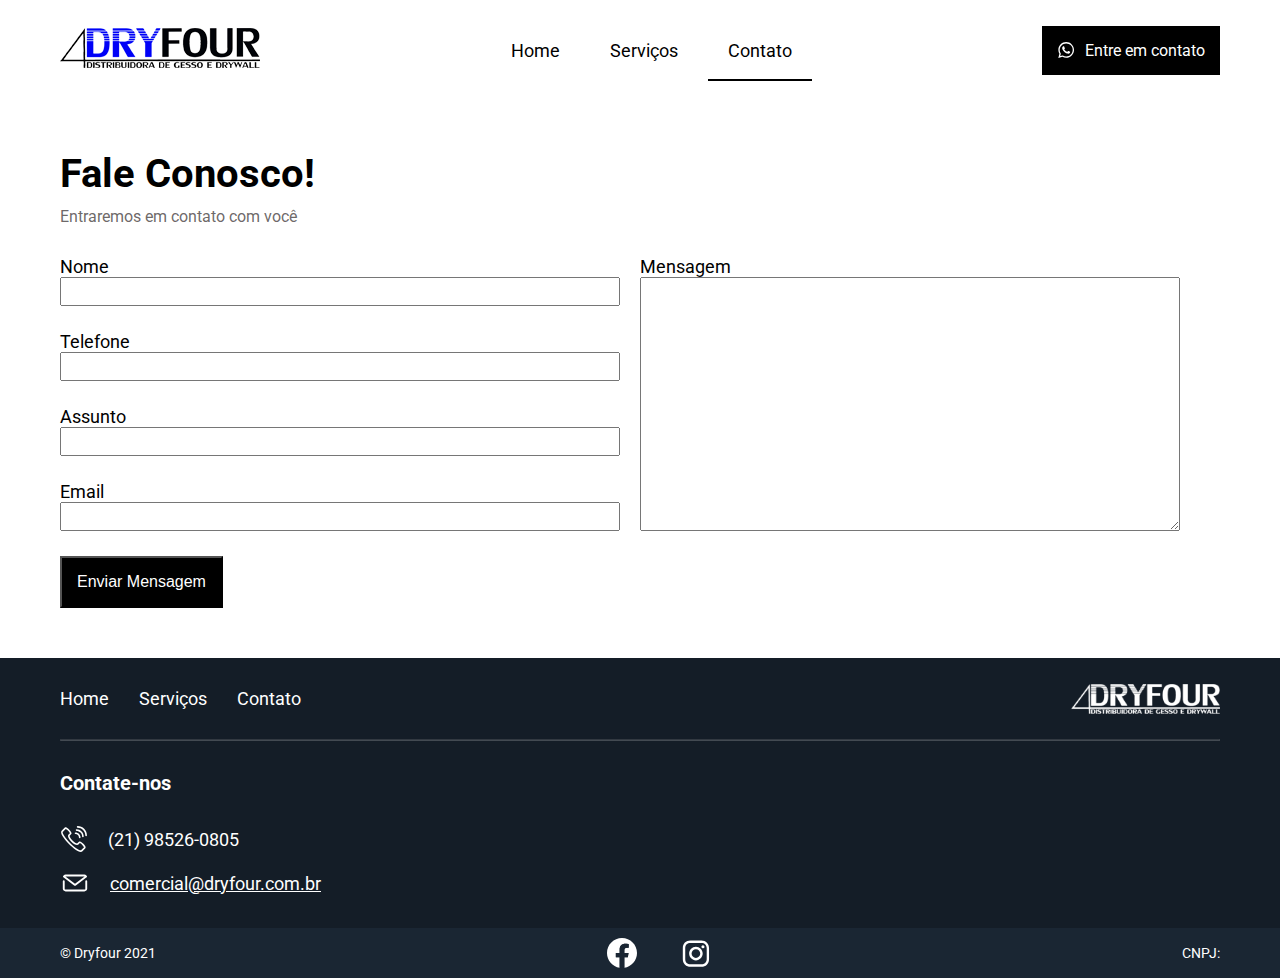
<file: contato.html>
<!DOCTYPE html>
<html lang="pt-BR">
<head>
    <meta charset="UTF-8">
    <meta http-equiv="X-UA-Compatible" content="IE=edge">
    <meta name="viewport" content="width=device-width, initial-scale=1.0">
    <title>DryFour</title>
    <link rel="stylesheet" href="./css/style.css" type="text/css">
    <link rel="preconnect" href="https://fonts.gstatic.com" crossorigin>
    <link href="https://fonts.googleapis.com/css2?family=Roboto:wght@400&display=swap" rel="stylesheet">
</head>
<body>    
    <header>
        <div class="container containerHeader">
            <div class="logo">
                <a href="/"><img src="./images/logo1.png" width="200"></a>
            </div>
            <nav class="navbar">
                <ul class="menu">
                    <li class="itemLi "><a class="itemLink" href="./index.html">Home</a></li>
                    <li class="itemLi"><a class="itemLink" href="./servicos.html">Serviços</a></li>
                    <li class="itemLi active"><a class="itemLink" href="./contato.html">Contato</a><span class="line"></span></li>
                </ul>
            </nav>
            <div class="btnHeader">
                <a class="btnHeaderLink" href="/"><svg class="whatsappIcon" xmlns="http://www.w3.org/2000/svg" xmlns:xlink="http://www.w3.org/1999/xlink" height="56.693px" id="Layer_1" style="enable-background:new 0 0 56.693 56.693;" version="1.1" viewBox="0 0 56.693 56.693" width="56.693px" xml:space="preserve"><style type="text/css">
                    .st0{fill-rule:evenodd;clip-rule:evenodd;}
                </style><g><path class="st0" d="M46.3802,10.7138c-4.6512-4.6565-10.8365-7.222-17.4266-7.2247c-13.5785,0-24.63,11.0506-24.6353,24.6333   c-0.0019,4.342,1.1325,8.58,3.2884,12.3159l-3.495,12.7657l13.0595-3.4257c3.5982,1.9626,7.6495,2.9971,11.7726,2.9985h0.01   c0.0008,0-0.0006,0,0.0002,0c13.5771,0,24.6293-11.0517,24.635-24.6347C53.5914,21.5595,51.0313,15.3701,46.3802,10.7138z    M28.9537,48.6163h-0.0083c-3.674-0.0014-7.2777-0.9886-10.4215-2.8541l-0.7476-0.4437l-7.7497,2.0328l2.0686-7.5558   l-0.4869-0.7748c-2.0496-3.26-3.1321-7.028-3.1305-10.8969c0.0044-11.2894,9.19-20.474,20.4842-20.474   c5.469,0.0017,10.6101,2.1344,14.476,6.0047c3.8658,3.8703,5.9936,9.0148,5.9914,14.4859   C49.4248,39.4307,40.2395,48.6163,28.9537,48.6163z"/><path class="st0" d="M40.1851,33.281c-0.6155-0.3081-3.6419-1.797-4.2061-2.0026c-0.5642-0.2054-0.9746-0.3081-1.3849,0.3081   c-0.4103,0.6161-1.59,2.0027-1.9491,2.4136c-0.359,0.4106-0.7182,0.4623-1.3336,0.1539c-0.6155-0.3081-2.5989-0.958-4.95-3.0551   c-1.83-1.6323-3.0653-3.6479-3.4245-4.2643c-0.359-0.6161-0.0382-0.9492,0.27-1.2562c0.2769-0.2759,0.6156-0.7189,0.9234-1.0784   c0.3077-0.3593,0.4103-0.6163,0.6155-1.0268c0.2052-0.4109,0.1027-0.7704-0.0513-1.0784   c-0.1539-0.3081-1.3849-3.3379-1.8978-4.5706c-0.4998-1.2001-1.0072-1.0375-1.3851-1.0566   c-0.3585-0.0179-0.7694-0.0216-1.1797-0.0216s-1.0773,0.1541-1.6414,0.7702c-0.5642,0.6163-2.1545,2.1056-2.1545,5.1351   c0,3.0299,2.2057,5.9569,2.5135,6.3676c0.3077,0.411,4.3405,6.6282,10.5153,9.2945c1.4686,0.6343,2.6152,1.013,3.5091,1.2966   c1.4746,0.4686,2.8165,0.4024,3.8771,0.2439c1.1827-0.1767,3.6419-1.489,4.1548-2.9267c0.513-1.438,0.513-2.6706,0.359-2.9272   C41.211,33.7433,40.8006,33.5892,40.1851,33.281z"/></g></svg>Entre em contato</a>
            </div>
        </div>
    </header>
    <main>
        <section >
            <div class="container containerSectionContact">
                <h2 class="titleSection">Fale Conosco!</h1>
                <p class="textGray">Entraremos em contato com você</p>
                <form action="https://api.staticforms.xyz/submit" method="POST">
                    <input type="text" name="honeypot" style="display: none;">
                    <input type="hidden" name="accessKey" value="c06d36da-dfe5-4358-8bc7-0dbd9de23b1b">
                    <input type="hidden" name="redirectTo" value="">
                    <div class="formCol">
                        <div class="formColtwo">
                            <div class="formContent">
                                <label for="name">Nome</label>
                                <input class="formInput" name="name" type="text" required maxlength="75" minlength="2">
                                <label for="phone">Telefone</label>
                                <input class="formInput" name="phone" type="tel" pattern="[0-9]{9}" required>
                                <label for="subject">Assunto</label>
                                <input class="formInput" name="subject" type="text" required maxlength="25">
                                <label for="email" >Email</label>
                                <input class="formInput" name="email" type="email" required maxlength="50">
                            </div>
                            <div class="formContent">
                                <label for="message">Mensagem</label>
                                <textarea name="message" class="formInput message" required maxlength="500"></textarea>
                            </div>
                        </div>
                    </div>
                    <input class="btnSectionLink" type="submit" value="Enviar Mensagem">
                </form>
            </div>
        </section>
    </main>
    <footer>
        <div class="container containerFooter">
            <div class="footerHeader">
                <nav>
                    <ul class="menuFooter">
                        <li><a href="./index.html">Home</a></li>
                        <li><a href="./servicos.html">Serviços</a></li>
                        <li><a href="#">Contato</a></li>
                    </ul>
                </nav>
                <img src="./images/logo-white.png" height="30px">
            </div>
            <hr class="line">
            <div class="contact">
                <h3 class="titleFooter">Contate-nos</h3>
                <div class="displayType telephone">
                    <svg xmlns="http://www.w3.org/2000/svg" width="28px" height="28px" xmlns:xlink="http://www.w3.org/1999/xlink" enable-background="new 0 0 26 26" id="Слой_1" version="1.1" viewBox="0 0 26 26" xml:space="preserve"><g><path d="M18.3085938,15.2519531c-0.3701172,0-0.6054688,0.1582031-0.7382813,0.2910156l-1.4833984,1.484375   c-0.0117188,0.0117188-0.0751953,0.0429688-0.2216797,0.0429688c-0.8173828,0-2.5527344-0.9091797-4.2890625-2.6464844   c-2.3339844-2.3330078-2.8486328-4.265625-2.6035156-4.5107422l1.484375-1.4833984   c0.9785156-0.9785156-0.7529297-3.0019531-1.8720703-4.1210938C8.0771484,3.8007813,6.3339844,2.1455078,5.203125,2.1455078   c-0.3701172,0-0.6054688,0.1582031-0.7382813,0.2910156l-2.96875,2.96875   c-0.890625,0.890625-0.5732422,2.6201172,0.9453125,5.1396484c1.3105469,2.1757813,3.3828125,4.7246094,5.8359375,7.1777344   C11.8994141,21.3447266,16.6992188,25,19.2568359,25h0.0009766c0.6953125,0,1.1113281-0.2695313,1.3369141-0.4960938   l2.96875-2.96875c0.9785156-0.9775391-0.7529297-3.0009766-1.8720703-4.1201172   C21.1835938,16.9072266,19.4404297,15.2519531,18.3085938,15.2519531z M19.5341797,23.4433594   C19.5126953,23.4648438,19.4306641,23.5,19.2568359,23.5c-1.4931641,0-5.4775391-2.3964844-9.9189453-6.8378906   c-2.3691406-2.3691406-4.3623047-4.8164063-5.6123047-6.890625C2.3291016,7.4521484,2.4482422,6.5742188,2.5566406,6.4658203   l2.7763672-2.7763672c0.3701172,0.1513672,1.1992188,0.6875,2.1914063,1.6796875   c0.9931641,0.9931641,1.5283203,1.8222656,1.6796875,2.1914063L7.9121094,8.8525391   c-1.3837891,1.3857422,0.3798828,4.4091797,2.6035156,6.6318359c1.9023438,1.9033203,3.9521484,3.0859375,5.3496094,3.0859375   c0.6601563,0,1.0615234-0.2617188,1.2822266-0.4824219l1.2919922-1.2919922   c0.3691406,0.1513672,1.1982422,0.6865234,2.1914063,1.6796875c0.9921875,0.9931641,1.5283203,1.8212891,1.6796875,2.1914063   L19.5341797,23.4433594z" fill="#fff"/><path d="M22.4667969,3.5332031C20.8339844,1.8994141,18.6601563,1,16.3466797,1   c-0.0009766,0-0.0019531,0-0.0019531,0c-0.4140625,0-0.75,0.3359375-0.75,0.75s0.3359375,0.75,0.75,0.75   c0.0009766,0,0.0009766,0,0.0019531,0c1.9130859,0,3.7099609,0.7431641,5.0595703,2.09375   C22.7568359,5.9443359,23.5,7.7412109,23.5,9.6552734c0,0.4140625,0.3359375,0.75,0.75,0.75s0.75-0.3359375,0.75-0.75   C25.0009766,7.3408203,24.1005859,5.1669922,22.4667969,3.5332031z" fill="#fff"/><path d="M15.3554688,5.4658203c0.0009766,0,0.0009766,0,0.0019531,0   c1.3847656,0,2.6845703,0.5380859,3.6621094,1.5146484c0.9765625,0.9775391,1.5146484,2.2783203,1.5146484,3.6640625   c0,0.4140625,0.3359375,0.75,0.75,0.75s0.75-0.3359375,0.75-0.75c0.0009766-1.7861328-0.6933594-3.4638672-1.9541016-4.7246094   c-1.2607422-1.2597656-2.9375-1.9541016-4.7226563-1.9541016c-0.0009766,0-0.0019531,0-0.0019531,0   c-0.4140625,0-0.75,0.3359375-0.75,0.75S14.9414063,5.4658203,15.3554688,5.4658203z" fill="#fff"/><path d="M14.3662109,8.4316406c0.0009766,0,0.0009766,0,0.0019531,0   c0.8554688,0,1.6601563,0.3330078,2.2636719,0.9365234c0.6044922,0.6044922,0.9365234,1.4091797,0.9365234,2.265625   c0,0.4140625,0.3359375,0.75,0.75,0.75s0.75-0.3359375,0.75-0.75c0.0009766-1.2568359-0.4882813-2.4384766-1.3759766-3.3261719   C16.8056641,7.4199219,15.625,6.9316406,14.3681641,6.9316406c-0.0009766,0-0.0019531,0-0.0019531,0   c-0.4140625,0-0.75,0.3359375-0.75,0.75S13.9521484,8.4316406,14.3662109,8.4316406z" fill="#fff"/></g></svg>
                    <span>(21) 98526-0805</span>
                </div>
                <div class="displayType mail">
                    <svg xmlns="http://www.w3.org/2000/svg" fill="#fff" width="30px" height="30px" viewBox="0 0 32 32"><title/><g data-name="mail email e-mail letter" id="mail_email_e-mail_letter"><path d="M28,13a1,1,0,0,0-1,1v8a1,1,0,0,1-1,1H6a1,1,0,0,1-1-1V14a1,1,0,0,0-2,0v8a3,3,0,0,0,.88,2.12A3,3,0,0,0,6,25H26a3,3,0,0,0,2.12-.88A3,3,0,0,0,29,22V14A1,1,0,0,0,28,13Z"/><path d="M15.4,18.8a1,1,0,0,0,1.2,0L28.41,9.94a1,1,0,0,0,.3-1.23,3.06,3.06,0,0,0-.59-.83A3,3,0,0,0,26,7H6a3,3,0,0,0-2.12.88,3.06,3.06,0,0,0-.59.83,1,1,0,0,0,.3,1.23ZM6,9H26a.9.9,0,0,1,.28,0L16,16.75,5.72,9A.9.9,0,0,1,6,9Z"/></g></svg>
                    <a href="mailto:comercial@dryfour.com.br">comercial@dryfour.com.br</a>
                </div>
            </div>            
        </div>
        <div class="lastFooterBackground">
            <div class="lastFooter container">
                <a href="./index.html" target="_blank" title="Todos os direitos reservados" rel="author"> © Dryfour 2021 </a>
                <div class="icons">
                    <a class="iconsLink" href="https://www.facebook.com/dryfour.drywall">
                        <svg class="facebookIcon" style="fill-rule:evenodd;clip-rule:evenodd;stroke-linejoin:round;stroke-miterlimit:2;" version="1.1" viewBox="0 0 512 512"  xml:space="preserve" xmlns="http://www.w3.org/2000/svg"                 xmlns:serif="http://www.serif.com/" xmlns:xlink="http://www.w3.org/1999/xlink">
                            <g>
                                <path d="M512,256c0,-141.385 -114.615,-256 -256,-256c-141.385,0 -256,114.615 -256,256c0,127.777 93.616,233.685 216,252.89l0,-178.89l-65,0l0,-74l65,0l0,-56.4c0,-64.16 38.219,-99.6 96.695,-99.6c28.009,0 57.305,5 57.305,5l0,63l-32.281,0c-31.801,0 -41.719,19.733 -41.719,39.978l0,48.022l71,0l-11.35,74l-59.65,0l0,178.89c122.385,-19.205 216,-125.113 216,-252.89Z" style="fill:#fff;fill-rule:#141d27;"/>
                                <path d="M355.65,330l11.35,-74l-71,0l0,-48.022c0,-20.245 9.917,-39.978 41.719,-39.978l32.281,0l0,-63c0,0 -29.297,-5 -57.305,-5c-58.476,0 -96.695,35.44 -96.695,99.6l0,56.4l-65,0l0,74l65,0l0,178.89c13.033,2.045 26.392,3.11 40,3.11c13.608,0 26.966,-1.065 40,-3.11l0,-178.89l59.65,0Z" style="fill:#1a2633;fill-rule:nonzero;"/>
                            </g>
                        </svg>
                    </a>
                    <a a class="iconsLink" href="https://www.instagram.com/cleberamora/">
                        <svg class="instagranIcon" xmlns="http://www.w3.org/2000/svg" xmlns:xlink="http://www.w3.org/1999/xlink" version="1.1" id="Layer_1" x="0px" y="0px" viewBox="0 0 56.7 56.7" enable-background="new 0 0 56.7 56.7" xml:space="preserve">
                            <g>
                                <path d="M28.2,16.7c-7,0-12.8,5.7-12.8,12.8s5.7,12.8,12.8,12.8S41,36.5,41,29.5S35.2,16.7,28.2,16.7z M28.2,37.7   c-4.5,0-8.2-3.7-8.2-8.2s3.7-8.2,8.2-8.2s8.2,3.7,8.2,8.2S32.7,37.7,28.2,37.7z"/>
                                <circle cx="41.5" cy="16.4" r="2.9"/>
                                <path d="M49,8.9c-2.6-2.7-6.3-4.1-10.5-4.1H17.9c-8.7,0-14.5,5.8-14.5,14.5v20.5c0,4.3,1.4,8,4.2,10.7c2.7,2.6,6.3,3.9,10.4,3.9   h20.4c4.3,0,7.9-1.4,10.5-3.9c2.7-2.6,4.1-6.3,4.1-10.6V19.3C53,15.1,51.6,11.5,49,8.9z M48.6,39.9c0,3.1-1.1,5.6-2.9,7.3   s-4.3,2.6-7.3,2.6H18c-3,0-5.5-0.9-7.3-2.6C8.9,45.4,8,42.9,8,39.8V19.3c0-3,0.9-5.5,2.7-7.3c1.7-1.7,4.3-2.6,7.3-2.6h20.6   c3,0,5.5,0.9,7.3,2.7c1.7,1.8,2.7,4.3,2.7,7.2V39.9L48.6,39.9z"/>
                            </g>
                        </svg>
                    </a>
                </div>
                <span>CNPJ: </span>
            </div>
        </div> 
    </footer>
    <script src="./script.js"></script>
</body>
</html>
</file>
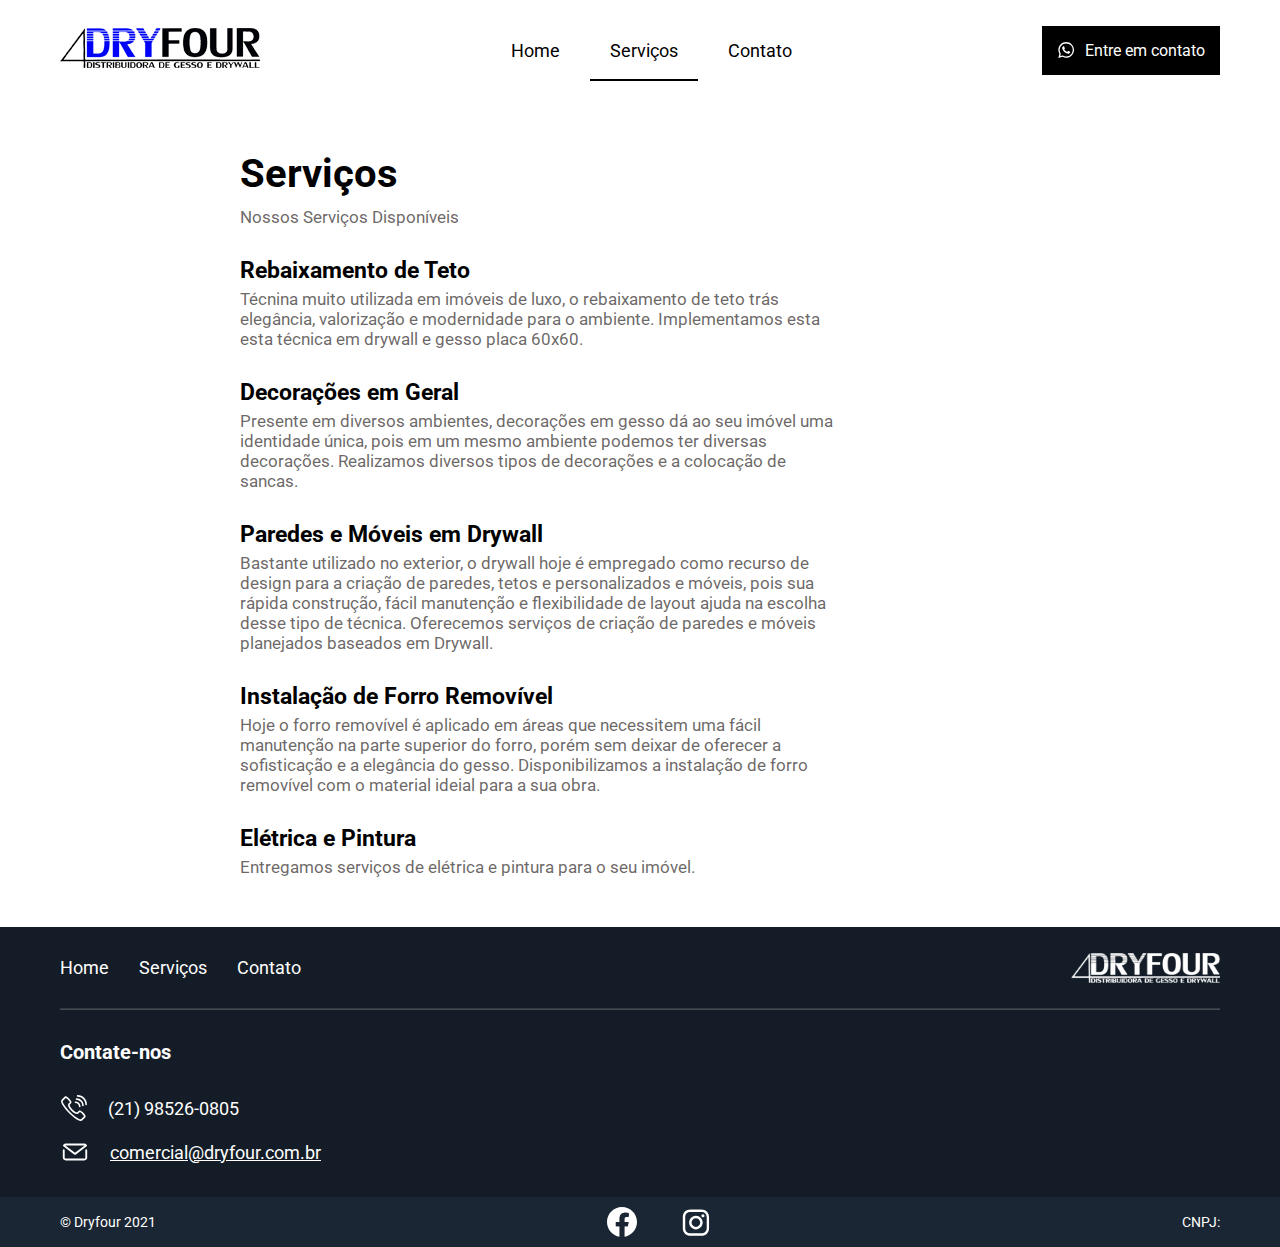
<file: servicos.html>
<!DOCTYPE html>
<html lang="pt-BR">
<head>
    <meta charset="UTF-8">
    <meta http-equiv="X-UA-Compatible" content="IE=edge">
    <meta name="viewport" content="width=device-width, initial-scale=1.0">
    <title>DryFour</title>
    <link rel="stylesheet" href="./css/style.css" type="text/css">
    <link rel="preconnect" href="https://fonts.gstatic.com" crossorigin>
    <link href="https://fonts.googleapis.com/css2?family=Roboto:wght@400&display=swap" rel="stylesheet">
</head>
<body>    
    <header>
        <div class="container containerHeader">
            <div class="logo">
                <a href="/"><img src="./images/logo1.png" width="200"></a>
            </div>
            <nav class="navbar">
                <ul class="menu">
                    <li class="itemLi"><a class="itemLink" href="./index.html">Home</a></li>
                    <li class="itemLi active"><a class="itemLink" href="./servicos.html">Serviços</a></li>
                    <li class="itemLi"><a class="itemLink" href="./contato.html">Contato</a><span class="line"></span></li>
                </ul>
            </nav>
            <div class="btnHeader">
                <a class="btnHeaderLink" href="/"><svg class="whatsappIcon" xmlns="http://www.w3.org/2000/svg" xmlns:xlink="http://www.w3.org/1999/xlink" height="56.693px" id="Layer_1" style="enable-background:new 0 0 56.693 56.693;" version="1.1" viewBox="0 0 56.693 56.693" width="56.693px" xml:space="preserve"><style type="text/css">
                    .st0{fill-rule:evenodd;clip-rule:evenodd;}
                </style><g><path class="st0" d="M46.3802,10.7138c-4.6512-4.6565-10.8365-7.222-17.4266-7.2247c-13.5785,0-24.63,11.0506-24.6353,24.6333   c-0.0019,4.342,1.1325,8.58,3.2884,12.3159l-3.495,12.7657l13.0595-3.4257c3.5982,1.9626,7.6495,2.9971,11.7726,2.9985h0.01   c0.0008,0-0.0006,0,0.0002,0c13.5771,0,24.6293-11.0517,24.635-24.6347C53.5914,21.5595,51.0313,15.3701,46.3802,10.7138z    M28.9537,48.6163h-0.0083c-3.674-0.0014-7.2777-0.9886-10.4215-2.8541l-0.7476-0.4437l-7.7497,2.0328l2.0686-7.5558   l-0.4869-0.7748c-2.0496-3.26-3.1321-7.028-3.1305-10.8969c0.0044-11.2894,9.19-20.474,20.4842-20.474   c5.469,0.0017,10.6101,2.1344,14.476,6.0047c3.8658,3.8703,5.9936,9.0148,5.9914,14.4859   C49.4248,39.4307,40.2395,48.6163,28.9537,48.6163z"/><path class="st0" d="M40.1851,33.281c-0.6155-0.3081-3.6419-1.797-4.2061-2.0026c-0.5642-0.2054-0.9746-0.3081-1.3849,0.3081   c-0.4103,0.6161-1.59,2.0027-1.9491,2.4136c-0.359,0.4106-0.7182,0.4623-1.3336,0.1539c-0.6155-0.3081-2.5989-0.958-4.95-3.0551   c-1.83-1.6323-3.0653-3.6479-3.4245-4.2643c-0.359-0.6161-0.0382-0.9492,0.27-1.2562c0.2769-0.2759,0.6156-0.7189,0.9234-1.0784   c0.3077-0.3593,0.4103-0.6163,0.6155-1.0268c0.2052-0.4109,0.1027-0.7704-0.0513-1.0784   c-0.1539-0.3081-1.3849-3.3379-1.8978-4.5706c-0.4998-1.2001-1.0072-1.0375-1.3851-1.0566   c-0.3585-0.0179-0.7694-0.0216-1.1797-0.0216s-1.0773,0.1541-1.6414,0.7702c-0.5642,0.6163-2.1545,2.1056-2.1545,5.1351   c0,3.0299,2.2057,5.9569,2.5135,6.3676c0.3077,0.411,4.3405,6.6282,10.5153,9.2945c1.4686,0.6343,2.6152,1.013,3.5091,1.2966   c1.4746,0.4686,2.8165,0.4024,3.8771,0.2439c1.1827-0.1767,3.6419-1.489,4.1548-2.9267c0.513-1.438,0.513-2.6706,0.359-2.9272   C41.211,33.7433,40.8006,33.5892,40.1851,33.281z"/></g></svg>Entre em contato</a>
            </div>
        </div>
    </header>
    <main>
        <section>
            <div class="containerSection">
                <h2 class="titleSection">Serviços</h2>
                <p class="textGray">Nossos Serviços Disponíveis</p>
                <div class="containerServicos">
                    <h3>Rebaixamento de Teto</h3>
                    <p>Técnina muito utilizada em imóveis de luxo, o rebaixamento de teto trás elegância, valorização e modernidade para o ambiente. Implementamos esta esta técnica em drywall e gesso placa 60x60.</p>
                </div>
                <div class="containerServicos">
                    <h3>Decorações em Geral</h3>
                    <p>Presente em diversos ambientes, decorações em gesso dá ao seu imóvel uma identidade única, pois em um mesmo ambiente podemos ter diversas decorações. Realizamos diversos tipos de decorações e a colocação de sancas.</p>
                </div>
                <div class="containerServicos">
                    <h3>Paredes e Móveis em Drywall</h3>
                    <p>Bastante utilizado no exterior, o drywall hoje é empregado como recurso de design para a criação de paredes, tetos e personalizados e móveis, pois sua rápida construção, fácil manutenção e flexibilidade de layout ajuda na escolha desse tipo de técnica. Oferecemos serviços de criação de paredes e móveis planejados baseados em Drywall.</p>
                </div>
                <div class="containerServicos">
                    <h3>Instalação de Forro Removível</h3>
                    <p>Hoje o forro removível é aplicado em áreas que necessitem uma fácil manutenção na parte superior do forro, porém sem deixar de oferecer a sofisticação e a elegância do gesso. Disponibilizamos a instalação de forro removível com o material ideial para a sua obra.</p>
                </div>
                <div class="containerServicos">
                    <h3>Elétrica e Pintura</h3>
                    <p>Entregamos serviços de elétrica e pintura para o seu imóvel.</p>
                </div>
            </div>
        </section>
    </main>
    <footer>
        <div class="container containerFooter">
            <div class="footerHeader">
                <nav>
                    <ul class="menuFooter">
                        <li><a href="./index.html">Home</a></li>
                        <li><a href="#">Serviços</a></li>
                        <li><a href="#">Contato</a></li>
                    </ul>
                </nav>
                <img src="./images/logo-white.png" height="30px">
            </div>
            <hr class="line">
            <div class="contact">
                <h3 class="titleFooter">Contate-nos</h3>
                <div class="telephone displayType">
                    <svg xmlns="http://www.w3.org/2000/svg" width="28px" xmlns:xlink="http://www.w3.org/1999/xlink" enable-background="new 0 0 26 26" id="Слой_1" version="1.1" viewBox="0 0 26 26" xml:space="preserve"><g><path d="M18.3085938,15.2519531c-0.3701172,0-0.6054688,0.1582031-0.7382813,0.2910156l-1.4833984,1.484375   c-0.0117188,0.0117188-0.0751953,0.0429688-0.2216797,0.0429688c-0.8173828,0-2.5527344-0.9091797-4.2890625-2.6464844   c-2.3339844-2.3330078-2.8486328-4.265625-2.6035156-4.5107422l1.484375-1.4833984   c0.9785156-0.9785156-0.7529297-3.0019531-1.8720703-4.1210938C8.0771484,3.8007813,6.3339844,2.1455078,5.203125,2.1455078   c-0.3701172,0-0.6054688,0.1582031-0.7382813,0.2910156l-2.96875,2.96875   c-0.890625,0.890625-0.5732422,2.6201172,0.9453125,5.1396484c1.3105469,2.1757813,3.3828125,4.7246094,5.8359375,7.1777344   C11.8994141,21.3447266,16.6992188,25,19.2568359,25h0.0009766c0.6953125,0,1.1113281-0.2695313,1.3369141-0.4960938   l2.96875-2.96875c0.9785156-0.9775391-0.7529297-3.0009766-1.8720703-4.1201172   C21.1835938,16.9072266,19.4404297,15.2519531,18.3085938,15.2519531z M19.5341797,23.4433594   C19.5126953,23.4648438,19.4306641,23.5,19.2568359,23.5c-1.4931641,0-5.4775391-2.3964844-9.9189453-6.8378906   c-2.3691406-2.3691406-4.3623047-4.8164063-5.6123047-6.890625C2.3291016,7.4521484,2.4482422,6.5742188,2.5566406,6.4658203   l2.7763672-2.7763672c0.3701172,0.1513672,1.1992188,0.6875,2.1914063,1.6796875   c0.9931641,0.9931641,1.5283203,1.8222656,1.6796875,2.1914063L7.9121094,8.8525391   c-1.3837891,1.3857422,0.3798828,4.4091797,2.6035156,6.6318359c1.9023438,1.9033203,3.9521484,3.0859375,5.3496094,3.0859375   c0.6601563,0,1.0615234-0.2617188,1.2822266-0.4824219l1.2919922-1.2919922   c0.3691406,0.1513672,1.1982422,0.6865234,2.1914063,1.6796875c0.9921875,0.9931641,1.5283203,1.8212891,1.6796875,2.1914063   L19.5341797,23.4433594z" fill="#fff"/><path d="M22.4667969,3.5332031C20.8339844,1.8994141,18.6601563,1,16.3466797,1   c-0.0009766,0-0.0019531,0-0.0019531,0c-0.4140625,0-0.75,0.3359375-0.75,0.75s0.3359375,0.75,0.75,0.75   c0.0009766,0,0.0009766,0,0.0019531,0c1.9130859,0,3.7099609,0.7431641,5.0595703,2.09375   C22.7568359,5.9443359,23.5,7.7412109,23.5,9.6552734c0,0.4140625,0.3359375,0.75,0.75,0.75s0.75-0.3359375,0.75-0.75   C25.0009766,7.3408203,24.1005859,5.1669922,22.4667969,3.5332031z" fill="#fff"/><path d="M15.3554688,5.4658203c0.0009766,0,0.0009766,0,0.0019531,0   c1.3847656,0,2.6845703,0.5380859,3.6621094,1.5146484c0.9765625,0.9775391,1.5146484,2.2783203,1.5146484,3.6640625   c0,0.4140625,0.3359375,0.75,0.75,0.75s0.75-0.3359375,0.75-0.75c0.0009766-1.7861328-0.6933594-3.4638672-1.9541016-4.7246094   c-1.2607422-1.2597656-2.9375-1.9541016-4.7226563-1.9541016c-0.0009766,0-0.0019531,0-0.0019531,0   c-0.4140625,0-0.75,0.3359375-0.75,0.75S14.9414063,5.4658203,15.3554688,5.4658203z" fill="#fff"/><path d="M14.3662109,8.4316406c0.0009766,0,0.0009766,0,0.0019531,0   c0.8554688,0,1.6601563,0.3330078,2.2636719,0.9365234c0.6044922,0.6044922,0.9365234,1.4091797,0.9365234,2.265625   c0,0.4140625,0.3359375,0.75,0.75,0.75s0.75-0.3359375,0.75-0.75c0.0009766-1.2568359-0.4882813-2.4384766-1.3759766-3.3261719   C16.8056641,7.4199219,15.625,6.9316406,14.3681641,6.9316406c-0.0009766,0-0.0019531,0-0.0019531,0   c-0.4140625,0-0.75,0.3359375-0.75,0.75S13.9521484,8.4316406,14.3662109,8.4316406z" fill="#fff"/></g></svg>
                    <span>(21) 98526-0805</span>
                </div>
                <div class="mail displayType">
                    <svg xmlns="http://www.w3.org/2000/svg" fill="#fff" width="30px" viewBox="0 0 32 32"><title/><g data-name="mail email e-mail letter" id="mail_email_e-mail_letter"><path d="M28,13a1,1,0,0,0-1,1v8a1,1,0,0,1-1,1H6a1,1,0,0,1-1-1V14a1,1,0,0,0-2,0v8a3,3,0,0,0,.88,2.12A3,3,0,0,0,6,25H26a3,3,0,0,0,2.12-.88A3,3,0,0,0,29,22V14A1,1,0,0,0,28,13Z"/><path d="M15.4,18.8a1,1,0,0,0,1.2,0L28.41,9.94a1,1,0,0,0,.3-1.23,3.06,3.06,0,0,0-.59-.83A3,3,0,0,0,26,7H6a3,3,0,0,0-2.12.88,3.06,3.06,0,0,0-.59.83,1,1,0,0,0,.3,1.23ZM6,9H26a.9.9,0,0,1,.28,0L16,16.75,5.72,9A.9.9,0,0,1,6,9Z"/></g></svg>
                    <a href="#">comercial@dryfour.com.br</a>
                </div>
            </div>            
        </div>
        <div class="lastFooterBackground">
            <div class="lastFooter container">
                <a href="./index.html" target="_blank" title="Todos os direitos reservados" rel="author"> © Dryfour 2021 </a>
                <div class="icons">
                    <a class="iconsLink" href="https://www.facebook.com/dryfour.drywall">
                        <svg class="facebookIcon" style="fill-rule:evenodd;clip-rule:evenodd;stroke-linejoin:round;stroke-miterlimit:2;" version="1.1" viewBox="0 0 512 512"  xml:space="preserve" xmlns="http://www.w3.org/2000/svg"                 xmlns:serif="http://www.serif.com/" xmlns:xlink="http://www.w3.org/1999/xlink">
                            <g>
                                <path d="M512,256c0,-141.385 -114.615,-256 -256,-256c-141.385,0 -256,114.615 -256,256c0,127.777 93.616,233.685 216,252.89l0,-178.89l-65,0l0,-74l65,0l0,-56.4c0,-64.16 38.219,-99.6 96.695,-99.6c28.009,0 57.305,5 57.305,5l0,63l-32.281,0c-31.801,0 -41.719,19.733 -41.719,39.978l0,48.022l71,0l-11.35,74l-59.65,0l0,178.89c122.385,-19.205 216,-125.113 216,-252.89Z" style="fill:#fff;fill-rule:#141d27;"/>
                                <path d="M355.65,330l11.35,-74l-71,0l0,-48.022c0,-20.245 9.917,-39.978 41.719,-39.978l32.281,0l0,-63c0,0 -29.297,-5 -57.305,-5c-58.476,0 -96.695,35.44 -96.695,99.6l0,56.4l-65,0l0,74l65,0l0,178.89c13.033,2.045 26.392,3.11 40,3.11c13.608,0 26.966,-1.065 40,-3.11l0,-178.89l59.65,0Z" style="fill:#1a2633;fill-rule:nonzero;"/>
                            </g>
                        </svg>
                    </a>
                    <a a class="iconsLink" href="https://www.instagram.com/cleberamora/">
                        <svg class="instagranIcon" xmlns="http://www.w3.org/2000/svg" xmlns:xlink="http://www.w3.org/1999/xlink" version="1.1" id="Layer_1" x="0px" y="0px" viewBox="0 0 56.7 56.7" enable-background="new 0 0 56.7 56.7" xml:space="preserve">
                            <g>
                                <path d="M28.2,16.7c-7,0-12.8,5.7-12.8,12.8s5.7,12.8,12.8,12.8S41,36.5,41,29.5S35.2,16.7,28.2,16.7z M28.2,37.7   c-4.5,0-8.2-3.7-8.2-8.2s3.7-8.2,8.2-8.2s8.2,3.7,8.2,8.2S32.7,37.7,28.2,37.7z"/>
                                <circle cx="41.5" cy="16.4" r="2.9"/>
                                <path d="M49,8.9c-2.6-2.7-6.3-4.1-10.5-4.1H17.9c-8.7,0-14.5,5.8-14.5,14.5v20.5c0,4.3,1.4,8,4.2,10.7c2.7,2.6,6.3,3.9,10.4,3.9   h20.4c4.3,0,7.9-1.4,10.5-3.9c2.7-2.6,4.1-6.3,4.1-10.6V19.3C53,15.1,51.6,11.5,49,8.9z M48.6,39.9c0,3.1-1.1,5.6-2.9,7.3   s-4.3,2.6-7.3,2.6H18c-3,0-5.5-0.9-7.3-2.6C8.9,45.4,8,42.9,8,39.8V19.3c0-3,0.9-5.5,2.7-7.3c1.7-1.7,4.3-2.6,7.3-2.6h20.6   c3,0,5.5,0.9,7.3,2.7c1.7,1.8,2.7,4.3,2.7,7.2V39.9L48.6,39.9z"/>
                            </g>
                        </svg>
                    </a>
                </div>
                <span>CNPJ: </span>
            </div>
        </div> 
    </footer>
    <script src="./script.js"></script>
</body>
</html>
</file>
<file: css/style.css>
*{
    margin: 0;
    padding: 0;    
}

body,ul,li,p{    
    list-style: none;
    font-family: 'Roboto', sans-serif;
    font-size: 18px;
    color: #000;
}

a{
    text-decoration: none;
}

.container{
    max-width: 1200px;
    margin: 0 auto;
    padding: 0 20px;
    box-sizing: border-box;
}

main{
    margin-top: 100px;
}
/*----------------------------------------- Header---------------------------- */
header{
    position: fixed;
    top:0;
    left: 0;
    background-color: #fff;
    width: 100%;
    height: 100px;

}
.containerHeader{
    height: 100%;
    align-items: center;
    display: flex;
    justify-content: space-between;
    box-sizing: border-box;
}

.logo a{
    display: inline-block;
    content: "";
    width: 200px;
    height: 40px;
}

.menu{
    display: flex;
    gap: 10px;    
}

.itemLink{
    display: flex;
    padding: 20px;
    color: #000;
    position: relative;
}

.itemLink::after{
    content: "";
    position: absolute;
    left: 0;
    right: 0;
    bottom: 0;
    height: 2px;
    background-color:black;
    transform: scaleX(0);
    transition: transform 300ms ease-in-out;

    
}

.itemLink:hover::after,.itemLink:focus::after,.itemLi.active .itemLink::after{
    transform: scaleX(1);
}

.btnHeader{
    transition: background-color 300ms;
}

.btnHeaderLink{
    display: flex;
    justify-content: center;
    font-size: 16px;
    color: #fff;
    padding: 15px;
    background-color: #000;
    transition: background-color .3s;    
}

.btnHeaderLink:hover{
    background-color: #303030;
}

.whatsappIcon{
    align-self: center;
    fill: #fff;
    margin-right: 10px;
    height: 18px;
    width: 18px;
}

/*----------------------------------------- End Header---------------------------- */
/* -----------------------------------------Section------------------------------- */
/*-----------------------------------------Section1 Home------------------------------*/
.backgroundSection{
    background: url("https://images.pexels.com/photos/5691613/pexels-photo-5691613.jpeg?auto=compress&cs=tinysrgb&dpr=3&h=750&w=1260");
    background-repeat: no-repeat;
    background-size: cover;

}

.containerFirstSectionHeight{
    display: flex;
    align-items: center;
    height: calc(800px - 100px);
    margin-top: 100px ;
}

.containerFirstSection{
    align-items: flex-start;
    display: flex;
    grid-template-columns: 50% 50%; 
}

.titleSectionOne{
    color: #fff;
    font-size: 60px;
    width: 50%;

}

.textAndbtn{
    margin-top: 10px;
    width: 50%;
}

.textAndbtn  p{
     font-size: 20px;
     color: #fff;
     margin-bottom: 30px;
 }

.btnSectionLink{
    display: inline-block;
    font-size: 16px;
    color: #fff;
    padding: 15px;
    background-color:#000;
    transition: background-color .3s;
}

.btnSectionLink:hover{
    background-color: #303030;
}
/*-----------------------------------------Section2 Home------------------------------*/
.containerSecondSectionHeight{
    padding: 50px 0;
    display: flex;

}

.textandTitle{
    padding: 0 20px;
    width: 60%;
}

.titleSectionTwo{
    color: #000;
    margin-bottom: 20px;
    font-size: 30px;
}

.textandTitle p{
    font-size: 20px;
}

.imgSectionTwo{
    width: 40%;
    padding: 0 20px;
    box-sizing: border-box;
    
}

/*-----------------------------------------Section1 Serviços------------------------------*/
.containerSection{
    max-width: 800px;
    margin: calc(50px + 100px) auto 50px auto;
    padding: 0 20px;
}

.titleSection{
    margin: 10px 0;
    font-size: 40px;
}

.textGray {
    color: rgba(96, 90, 90, 0.913);
    font-size: 16px;
    margin-bottom: 30px;
}

.containerServicos{
    max-width: 600px;
    margin-bottom: 30px;
}

.containerSection h3{
    margin-bottom: 5px;
    font-size: 23px;    
}

.containerSection p{
    color: rgba(96, 90, 90, 0.913);
    font-size: 17px;
}
/*-----------------------------------------Section Contact 1------------------------------*/
.containerSectionContact{
    margin: calc(100px + 50px) auto 50px auto;
}

.titleContact{
    font-size: 30px;
    margin: 10px 0;
}

.formCol{
    display: flex;
    flex-direction: column;     
}

.formColtwo{
    display: flex;
}

.formContent{
    display: flex;
    flex-direction: column;
    width: calc(50% - 20px);
    box-sizing: border-box;   
}

.formContent:nth-child(2){
    padding-left: 20px;
}

.formInput{
    height: 25px;
    margin-bottom: 25px;
}

.message{
    height: 100%;
}

/*-----------------------------------------Footer------------------------------*/
footer{
    background-color: #141d27;
}

.containerFooter{
    padding: 0 20px;
    box-sizing: border-box;
}

.footerHeader{
    display: flex;
    justify-content:space-between;
    align-items: center;
}

.menuFooter{
    margin: 30px 0;
    display: flex;  
}

.menuFooter li{
    margin-right: 20px;
}
.menuFooter li a{
    padding: 10px;
}   

.menuFooter li  a:nth-child(1){
    padding-left: 0;
}

.containerFooter a{
    color: #fff;
}

.line{
    border-width: 1px;
    border-color: rgba(256,256,256,.2)
}

.contact{
    margin:30px 0;
    font-size: 18px;
    color: #fff;   
}

.titleFooter{
    color: #fff;
    font-size: 20px;
    margin-bottom: 30px;
}

.displayType{
    display: flex;
    align-items: center;
    margin-bottom: 15px;
}

.telephone span{
    margin-left: 20px; 
}

.mail a{
    margin-left: 20px;
    text-decoration: underline;
}
.lastFooterBackground{
    background-color: #1a2633;
}

.lastFooter{
    display: flex;
    justify-content: space-between;      
    align-items: center;
}

.lastFooter a:nth-child(1){
    color: white;
    font-size: 14px;
    
}
.iconsLink{
    display: inline-block;
    content: "";
    width: 30px;
    height: 30px;
    margin-right: 20px;
    padding: 10px
}

.iconsLink svg{
    height: 100%;
    width:100%;
    fill: #fff;
}

.lastFooter span{
    color: #fff;
    font-size:14px
}
footer a:hover{
    text-decoration:underline;
}
</file>
